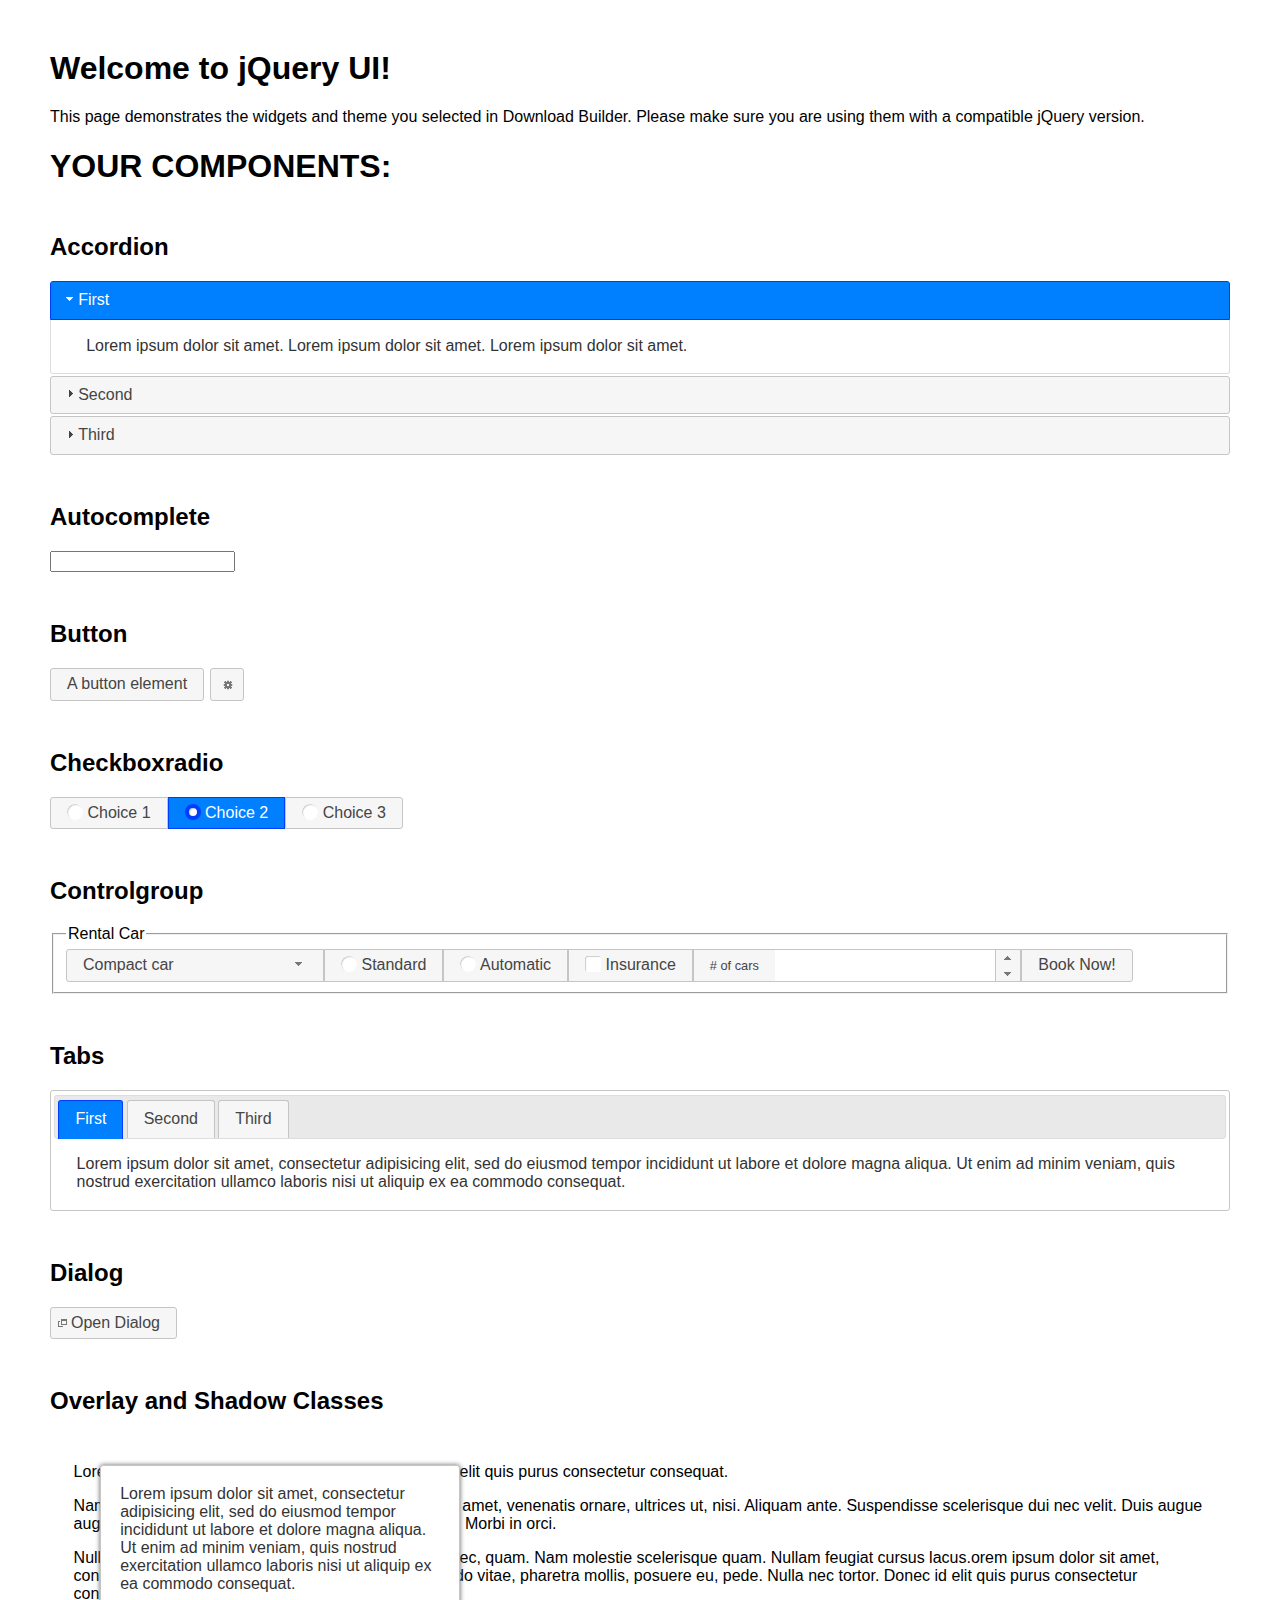
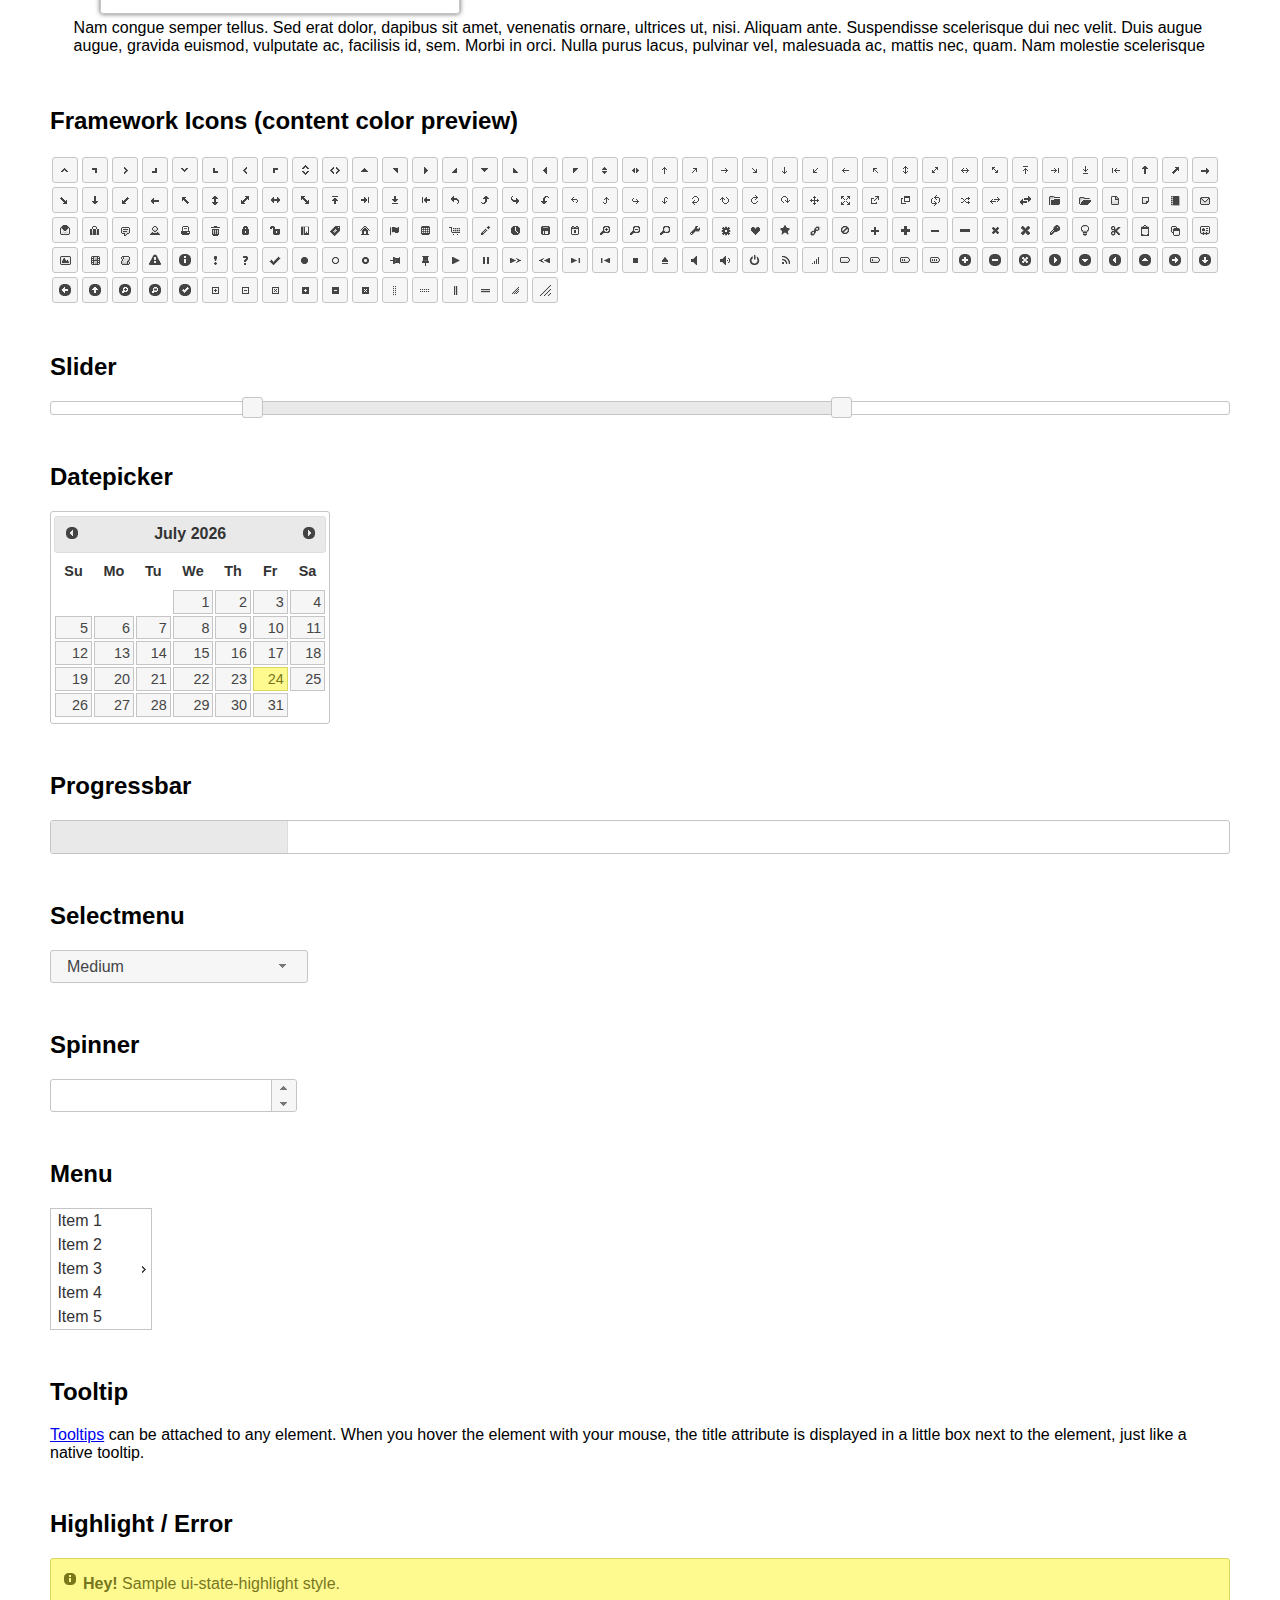
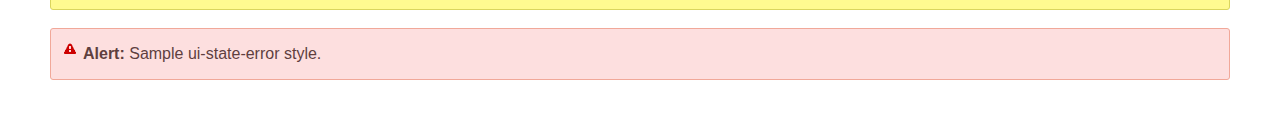
<file: store-master/vendor/jqueryui/index.html>
<!doctype html>
<html lang="us">
<head>
	<meta charset="utf-8">
	<title>jQuery UI Example Page</title>
	<link href="jquery-ui.css" rel="stylesheet">
	<style>
	body{
		font-family: "Trebuchet MS", sans-serif;
		margin: 50px;
	}
	.demoHeaders {
		margin-top: 2em;
	}
	#dialog-link {
		padding: .4em 1em .4em 20px;
		text-decoration: none;
		position: relative;
	}
	#dialog-link span.ui-icon {
		margin: 0 5px 0 0;
		position: absolute;
		left: .2em;
		top: 50%;
		margin-top: -8px;
	}
	#icons {
		margin: 0;
		padding: 0;
	}
	#icons li {
		margin: 2px;
		position: relative;
		padding: 4px 0;
		cursor: pointer;
		float: left;
		list-style: none;
	}
	#icons span.ui-icon {
		float: left;
		margin: 0 4px;
	}
	.fakewindowcontain .ui-widget-overlay {
		position: absolute;
	}
	select {
		width: 200px;
	}
	</style>
</head>
<body>

<h1>Welcome to jQuery UI!</h1>

<div class="ui-widget">
	<p>This page demonstrates the widgets and theme you selected in Download Builder. Please make sure you are using them with a compatible jQuery version.</p>
</div>

<h1>YOUR COMPONENTS:</h1>


<!-- Accordion -->
<h2 class="demoHeaders">Accordion</h2>
<div id="accordion">
	<h3>First</h3>
	<div>Lorem ipsum dolor sit amet. Lorem ipsum dolor sit amet. Lorem ipsum dolor sit amet.</div>
	<h3>Second</h3>
	<div>Phasellus mattis tincidunt nibh.</div>
	<h3>Third</h3>
	<div>Nam dui erat, auctor a, dignissim quis.</div>
</div>



<!-- Autocomplete -->
<h2 class="demoHeaders">Autocomplete</h2>
<div>
	<input id="autocomplete" title="type &quot;a&quot;">
</div>



<!-- Button -->
<h2 class="demoHeaders">Button</h2>
<button id="button">A button element</button>
<button id="button-icon">An icon-only button</button>



<!-- Checkboxradio -->
<h2 class="demoHeaders">Checkboxradio</h2>
<form style="margin-top: 1em;">
	<div id="radioset">
		<input type="radio" id="radio1" name="radio"><label for="radio1">Choice 1</label>
		<input type="radio" id="radio2" name="radio" checked="checked"><label for="radio2">Choice 2</label>
		<input type="radio" id="radio3" name="radio"><label for="radio3">Choice 3</label>
	</div>
</form>



<!-- Controlgroup -->
<h2 class="demoHeaders">Controlgroup</h2>
<fieldset>
	<legend>Rental Car</legend>
	<div id="controlgroup">
		<select id="car-type">
			<option>Compact car</option>
			<option>Midsize car</option>
			<option>Full size car</option>
			<option>SUV</option>
			<option>Luxury</option>
			<option>Truck</option>
			<option>Van</option>
		</select>
		<label for="transmission-standard">Standard</label>
		<input type="radio" name="transmission" id="transmission-standard">
		<label for="transmission-automatic">Automatic</label>
		<input type="radio" name="transmission" id="transmission-automatic">
		<label for="insurance">Insurance</label>
		<input type="checkbox" name="insurance" id="insurance">
		<label for="horizontal-spinner" class="ui-controlgroup-label"># of cars</label>
		<input id="horizontal-spinner" class="ui-spinner-input">
		<button>Book Now!</button>
	</div>
</fieldset>



<!-- Tabs -->
<h2 class="demoHeaders">Tabs</h2>
<div id="tabs">
	<ul>
		<li><a href="#tabs-1">First</a></li>
		<li><a href="#tabs-2">Second</a></li>
		<li><a href="#tabs-3">Third</a></li>
	</ul>
	<div id="tabs-1">Lorem ipsum dolor sit amet, consectetur adipisicing elit, sed do eiusmod tempor incididunt ut labore et dolore magna aliqua. Ut enim ad minim veniam, quis nostrud exercitation ullamco laboris nisi ut aliquip ex ea commodo consequat.</div>
	<div id="tabs-2">Phasellus mattis tincidunt nibh. Cras orci urna, blandit id, pretium vel, aliquet ornare, felis. Maecenas scelerisque sem non nisl. Fusce sed lorem in enim dictum bibendum.</div>
	<div id="tabs-3">Nam dui erat, auctor a, dignissim quis, sollicitudin eu, felis. Pellentesque nisi urna, interdum eget, sagittis et, consequat vestibulum, lacus. Mauris porttitor ullamcorper augue.</div>
</div>



<h2 class="demoHeaders">Dialog</h2>
<p>
	<button id="dialog-link" class="ui-button ui-corner-all ui-widget">
		<span class="ui-icon ui-icon-newwin"></span>Open Dialog
	</button>
</p>

<h2 class="demoHeaders">Overlay and Shadow Classes</h2>
<div style="position: relative; width: 96%; height: 200px; padding:1% 2%; overflow:hidden;" class="fakewindowcontain">
	<p>Lorem ipsum dolor sit amet,  Nulla nec tortor. Donec id elit quis purus consectetur consequat. </p><p>Nam congue semper tellus. Sed erat dolor, dapibus sit amet, venenatis ornare, ultrices ut, nisi. Aliquam ante. Suspendisse scelerisque dui nec velit. Duis augue augue, gravida euismod, vulputate ac, facilisis id, sem. Morbi in orci. </p><p>Nulla purus lacus, pulvinar vel, malesuada ac, mattis nec, quam. Nam molestie scelerisque quam. Nullam feugiat cursus lacus.orem ipsum dolor sit amet, consectetur adipiscing elit. Donec libero risus, commodo vitae, pharetra mollis, posuere eu, pede. Nulla nec tortor. Donec id elit quis purus consectetur consequat. </p><p>Nam congue semper tellus. Sed erat dolor, dapibus sit amet, venenatis ornare, ultrices ut, nisi. Aliquam ante. Suspendisse scelerisque dui nec velit. Duis augue augue, gravida euismod, vulputate ac, facilisis id, sem. Morbi in orci. Nulla purus lacus, pulvinar vel, malesuada ac, mattis nec, quam. Nam molestie scelerisque quam. </p><p>Nullam feugiat cursus lacus.orem ipsum dolor sit amet, consectetur adipiscing elit. Donec libero risus, commodo vitae, pharetra mollis, posuere eu, pede. Nulla nec tortor. Donec id elit quis purus consectetur consequat. Nam congue semper tellus. Sed erat dolor, dapibus sit amet, venenatis ornare, ultrices ut, nisi. Aliquam ante. </p><p>Suspendisse scelerisque dui nec velit. Duis augue augue, gravida euismod, vulputate ac, facilisis id, sem. Morbi in orci. Nulla purus lacus, pulvinar vel, malesuada ac, mattis nec, quam. Nam molestie scelerisque quam. Nullam feugiat cursus lacus.orem ipsum dolor sit amet, consectetur adipiscing elit. Donec libero risus, commodo vitae, pharetra mollis, posuere eu, pede. Nulla nec tortor. Donec id elit quis purus consectetur consequat. Nam congue semper tellus. Sed erat dolor, dapibus sit amet, venenatis ornare, ultrices ut, nisi. </p>

	<!-- ui-dialog -->
	<div class="ui-widget-overlay ui-front"></div>
	<div style="position: absolute; width: 320px; left: 50px; top: 30px; padding: 1.2em" class="ui-widget ui-front ui-widget-content ui-corner-all ui-widget-shadow">
		Lorem ipsum dolor sit amet, consectetur adipisicing elit, sed do eiusmod tempor incididunt ut labore et dolore magna aliqua. Ut enim ad minim veniam, quis nostrud exercitation ullamco laboris nisi ut aliquip ex ea commodo consequat.
	</div>

</div>

<!-- ui-dialog -->
<div id="dialog" title="Dialog Title">
	<p>Lorem ipsum dolor sit amet, consectetur adipisicing elit, sed do eiusmod tempor incididunt ut labore et dolore magna aliqua. Ut enim ad minim veniam, quis nostrud exercitation ullamco laboris nisi ut aliquip ex ea commodo consequat.</p>
</div>



<h2 class="demoHeaders">Framework Icons (content color preview)</h2>
<ul id="icons" class="ui-widget ui-helper-clearfix">
	<li class="ui-state-default ui-corner-all" title=".ui-icon-caret-1-n"><span class="ui-icon ui-icon-caret-1-n"></span></li>
	<li class="ui-state-default ui-corner-all" title=".ui-icon-caret-1-ne"><span class="ui-icon ui-icon-caret-1-ne"></span></li>
	<li class="ui-state-default ui-corner-all" title=".ui-icon-caret-1-e"><span class="ui-icon ui-icon-caret-1-e"></span></li>
	<li class="ui-state-default ui-corner-all" title=".ui-icon-caret-1-se"><span class="ui-icon ui-icon-caret-1-se"></span></li>
	<li class="ui-state-default ui-corner-all" title=".ui-icon-caret-1-s"><span class="ui-icon ui-icon-caret-1-s"></span></li>
	<li class="ui-state-default ui-corner-all" title=".ui-icon-caret-1-sw"><span class="ui-icon ui-icon-caret-1-sw"></span></li>
	<li class="ui-state-default ui-corner-all" title=".ui-icon-caret-1-w"><span class="ui-icon ui-icon-caret-1-w"></span></li>
	<li class="ui-state-default ui-corner-all" title=".ui-icon-caret-1-nw"><span class="ui-icon ui-icon-caret-1-nw"></span></li>
	<li class="ui-state-default ui-corner-all" title=".ui-icon-caret-2-n-s"><span class="ui-icon ui-icon-caret-2-n-s"></span></li>
	<li class="ui-state-default ui-corner-all" title=".ui-icon-caret-2-e-w"><span class="ui-icon ui-icon-caret-2-e-w"></span></li>
	<li class="ui-state-default ui-corner-all" title=".ui-icon-triangle-1-n"><span class="ui-icon ui-icon-triangle-1-n"></span></li>
	<li class="ui-state-default ui-corner-all" title=".ui-icon-triangle-1-ne"><span class="ui-icon ui-icon-triangle-1-ne"></span></li>
	<li class="ui-state-default ui-corner-all" title=".ui-icon-triangle-1-e"><span class="ui-icon ui-icon-triangle-1-e"></span></li>
	<li class="ui-state-default ui-corner-all" title=".ui-icon-triangle-1-se"><span class="ui-icon ui-icon-triangle-1-se"></span></li>
	<li class="ui-state-default ui-corner-all" title=".ui-icon-triangle-1-s"><span class="ui-icon ui-icon-triangle-1-s"></span></li>
	<li class="ui-state-default ui-corner-all" title=".ui-icon-triangle-1-sw"><span class="ui-icon ui-icon-triangle-1-sw"></span></li>
	<li class="ui-state-default ui-corner-all" title=".ui-icon-triangle-1-w"><span class="ui-icon ui-icon-triangle-1-w"></span></li>
	<li class="ui-state-default ui-corner-all" title=".ui-icon-triangle-1-nw"><span class="ui-icon ui-icon-triangle-1-nw"></span></li>
	<li class="ui-state-default ui-corner-all" title=".ui-icon-triangle-2-n-s"><span class="ui-icon ui-icon-triangle-2-n-s"></span></li>
	<li class="ui-state-default ui-corner-all" title=".ui-icon-triangle-2-e-w"><span class="ui-icon ui-icon-triangle-2-e-w"></span></li>
	<li class="ui-state-default ui-corner-all" title=".ui-icon-arrow-1-n"><span class="ui-icon ui-icon-arrow-1-n"></span></li>
	<li class="ui-state-default ui-corner-all" title=".ui-icon-arrow-1-ne"><span class="ui-icon ui-icon-arrow-1-ne"></span></li>
	<li class="ui-state-default ui-corner-all" title=".ui-icon-arrow-1-e"><span class="ui-icon ui-icon-arrow-1-e"></span></li>
	<li class="ui-state-default ui-corner-all" title=".ui-icon-arrow-1-se"><span class="ui-icon ui-icon-arrow-1-se"></span></li>
	<li class="ui-state-default ui-corner-all" title=".ui-icon-arrow-1-s"><span class="ui-icon ui-icon-arrow-1-s"></span></li>
	<li class="ui-state-default ui-corner-all" title=".ui-icon-arrow-1-sw"><span class="ui-icon ui-icon-arrow-1-sw"></span></li>
	<li class="ui-state-default ui-corner-all" title=".ui-icon-arrow-1-w"><span class="ui-icon ui-icon-arrow-1-w"></span></li>
	<li class="ui-state-default ui-corner-all" title=".ui-icon-arrow-1-nw"><span class="ui-icon ui-icon-arrow-1-nw"></span></li>
	<li class="ui-state-default ui-corner-all" title=".ui-icon-arrow-2-n-s"><span class="ui-icon ui-icon-arrow-2-n-s"></span></li>
	<li class="ui-state-default ui-corner-all" title=".ui-icon-arrow-2-ne-sw"><span class="ui-icon ui-icon-arrow-2-ne-sw"></span></li>
	<li class="ui-state-default ui-corner-all" title=".ui-icon-arrow-2-e-w"><span class="ui-icon ui-icon-arrow-2-e-w"></span></li>
	<li class="ui-state-default ui-corner-all" title=".ui-icon-arrow-2-se-nw"><span class="ui-icon ui-icon-arrow-2-se-nw"></span></li>
	<li class="ui-state-default ui-corner-all" title=".ui-icon-arrowstop-1-n"><span class="ui-icon ui-icon-arrowstop-1-n"></span></li>
	<li class="ui-state-default ui-corner-all" title=".ui-icon-arrowstop-1-e"><span class="ui-icon ui-icon-arrowstop-1-e"></span></li>
	<li class="ui-state-default ui-corner-all" title=".ui-icon-arrowstop-1-s"><span class="ui-icon ui-icon-arrowstop-1-s"></span></li>
	<li class="ui-state-default ui-corner-all" title=".ui-icon-arrowstop-1-w"><span class="ui-icon ui-icon-arrowstop-1-w"></span></li>
	<li class="ui-state-default ui-corner-all" title=".ui-icon-arrowthick-1-n"><span class="ui-icon ui-icon-arrowthick-1-n"></span></li>
	<li class="ui-state-default ui-corner-all" title=".ui-icon-arrowthick-1-ne"><span class="ui-icon ui-icon-arrowthick-1-ne"></span></li>
	<li class="ui-state-default ui-corner-all" title=".ui-icon-arrowthick-1-e"><span class="ui-icon ui-icon-arrowthick-1-e"></span></li>
	<li class="ui-state-default ui-corner-all" title=".ui-icon-arrowthick-1-se"><span class="ui-icon ui-icon-arrowthick-1-se"></span></li>
	<li class="ui-state-default ui-corner-all" title=".ui-icon-arrowthick-1-s"><span class="ui-icon ui-icon-arrowthick-1-s"></span></li>
	<li class="ui-state-default ui-corner-all" title=".ui-icon-arrowthick-1-sw"><span class="ui-icon ui-icon-arrowthick-1-sw"></span></li>
	<li class="ui-state-default ui-corner-all" title=".ui-icon-arrowthick-1-w"><span class="ui-icon ui-icon-arrowthick-1-w"></span></li>
	<li class="ui-state-default ui-corner-all" title=".ui-icon-arrowthick-1-nw"><span class="ui-icon ui-icon-arrowthick-1-nw"></span></li>
	<li class="ui-state-default ui-corner-all" title=".ui-icon-arrowthick-2-n-s"><span class="ui-icon ui-icon-arrowthick-2-n-s"></span></li>
	<li class="ui-state-default ui-corner-all" title=".ui-icon-arrowthick-2-ne-sw"><span class="ui-icon ui-icon-arrowthick-2-ne-sw"></span></li>
	<li class="ui-state-default ui-corner-all" title=".ui-icon-arrowthick-2-e-w"><span class="ui-icon ui-icon-arrowthick-2-e-w"></span></li>
	<li class="ui-state-default ui-corner-all" title=".ui-icon-arrowthick-2-se-nw"><span class="ui-icon ui-icon-arrowthick-2-se-nw"></span></li>
	<li class="ui-state-default ui-corner-all" title=".ui-icon-arrowthickstop-1-n"><span class="ui-icon ui-icon-arrowthickstop-1-n"></span></li>
	<li class="ui-state-default ui-corner-all" title=".ui-icon-arrowthickstop-1-e"><span class="ui-icon ui-icon-arrowthickstop-1-e"></span></li>
	<li class="ui-state-default ui-corner-all" title=".ui-icon-arrowthickstop-1-s"><span class="ui-icon ui-icon-arrowthickstop-1-s"></span></li>
	<li class="ui-state-default ui-corner-all" title=".ui-icon-arrowthickstop-1-w"><span class="ui-icon ui-icon-arrowthickstop-1-w"></span></li>
	<li class="ui-state-default ui-corner-all" title=".ui-icon-arrowreturnthick-1-w"><span class="ui-icon ui-icon-arrowreturnthick-1-w"></span></li>
	<li class="ui-state-default ui-corner-all" title=".ui-icon-arrowreturnthick-1-n"><span class="ui-icon ui-icon-arrowreturnthick-1-n"></span></li>
	<li class="ui-state-default ui-corner-all" title=".ui-icon-arrowreturnthick-1-e"><span class="ui-icon ui-icon-arrowreturnthick-1-e"></span></li>
	<li class="ui-state-default ui-corner-all" title=".ui-icon-arrowreturnthick-1-s"><span class="ui-icon ui-icon-arrowreturnthick-1-s"></span></li>
	<li class="ui-state-default ui-corner-all" title=".ui-icon-arrowreturn-1-w"><span class="ui-icon ui-icon-arrowreturn-1-w"></span></li>
	<li class="ui-state-default ui-corner-all" title=".ui-icon-arrowreturn-1-n"><span class="ui-icon ui-icon-arrowreturn-1-n"></span></li>
	<li class="ui-state-default ui-corner-all" title=".ui-icon-arrowreturn-1-e"><span class="ui-icon ui-icon-arrowreturn-1-e"></span></li>
	<li class="ui-state-default ui-corner-all" title=".ui-icon-arrowreturn-1-s"><span class="ui-icon ui-icon-arrowreturn-1-s"></span></li>
	<li class="ui-state-default ui-corner-all" title=".ui-icon-arrowrefresh-1-w"><span class="ui-icon ui-icon-arrowrefresh-1-w"></span></li>
	<li class="ui-state-default ui-corner-all" title=".ui-icon-arrowrefresh-1-n"><span class="ui-icon ui-icon-arrowrefresh-1-n"></span></li>
	<li class="ui-state-default ui-corner-all" title=".ui-icon-arrowrefresh-1-e"><span class="ui-icon ui-icon-arrowrefresh-1-e"></span></li>
	<li class="ui-state-default ui-corner-all" title=".ui-icon-arrowrefresh-1-s"><span class="ui-icon ui-icon-arrowrefresh-1-s"></span></li>
	<li class="ui-state-default ui-corner-all" title=".ui-icon-arrow-4"><span class="ui-icon ui-icon-arrow-4"></span></li>
	<li class="ui-state-default ui-corner-all" title=".ui-icon-arrow-4-diag"><span class="ui-icon ui-icon-arrow-4-diag"></span></li>
	<li class="ui-state-default ui-corner-all" title=".ui-icon-extlink"><span class="ui-icon ui-icon-extlink"></span></li>
	<li class="ui-state-default ui-corner-all" title=".ui-icon-newwin"><span class="ui-icon ui-icon-newwin"></span></li>
	<li class="ui-state-default ui-corner-all" title=".ui-icon-refresh"><span class="ui-icon ui-icon-refresh"></span></li>
	<li class="ui-state-default ui-corner-all" title=".ui-icon-shuffle"><span class="ui-icon ui-icon-shuffle"></span></li>
	<li class="ui-state-default ui-corner-all" title=".ui-icon-transfer-e-w"><span class="ui-icon ui-icon-transfer-e-w"></span></li>
	<li class="ui-state-default ui-corner-all" title=".ui-icon-transferthick-e-w"><span class="ui-icon ui-icon-transferthick-e-w"></span></li>
	<li class="ui-state-default ui-corner-all" title=".ui-icon-folder-collapsed"><span class="ui-icon ui-icon-folder-collapsed"></span></li>
	<li class="ui-state-default ui-corner-all" title=".ui-icon-folder-open"><span class="ui-icon ui-icon-folder-open"></span></li>
	<li class="ui-state-default ui-corner-all" title=".ui-icon-document"><span class="ui-icon ui-icon-document"></span></li>
	<li class="ui-state-default ui-corner-all" title=".ui-icon-document-b"><span class="ui-icon ui-icon-document-b"></span></li>
	<li class="ui-state-default ui-corner-all" title=".ui-icon-note"><span class="ui-icon ui-icon-note"></span></li>
	<li class="ui-state-default ui-corner-all" title=".ui-icon-mail-closed"><span class="ui-icon ui-icon-mail-closed"></span></li>
	<li class="ui-state-default ui-corner-all" title=".ui-icon-mail-open"><span class="ui-icon ui-icon-mail-open"></span></li>
	<li class="ui-state-default ui-corner-all" title=".ui-icon-suitcase"><span class="ui-icon ui-icon-suitcase"></span></li>
	<li class="ui-state-default ui-corner-all" title=".ui-icon-comment"><span class="ui-icon ui-icon-comment"></span></li>
	<li class="ui-state-default ui-corner-all" title=".ui-icon-person"><span class="ui-icon ui-icon-person"></span></li>
	<li class="ui-state-default ui-corner-all" title=".ui-icon-print"><span class="ui-icon ui-icon-print"></span></li>
	<li class="ui-state-default ui-corner-all" title=".ui-icon-trash"><span class="ui-icon ui-icon-trash"></span></li>
	<li class="ui-state-default ui-corner-all" title=".ui-icon-locked"><span class="ui-icon ui-icon-locked"></span></li>
	<li class="ui-state-default ui-corner-all" title=".ui-icon-unlocked"><span class="ui-icon ui-icon-unlocked"></span></li>
	<li class="ui-state-default ui-corner-all" title=".ui-icon-bookmark"><span class="ui-icon ui-icon-bookmark"></span></li>
	<li class="ui-state-default ui-corner-all" title=".ui-icon-tag"><span class="ui-icon ui-icon-tag"></span></li>
	<li class="ui-state-default ui-corner-all" title=".ui-icon-home"><span class="ui-icon ui-icon-home"></span></li>
	<li class="ui-state-default ui-corner-all" title=".ui-icon-flag"><span class="ui-icon ui-icon-flag"></span></li>
	<li class="ui-state-default ui-corner-all" title=".ui-icon-calculator"><span class="ui-icon ui-icon-calculator"></span></li>
	<li class="ui-state-default ui-corner-all" title=".ui-icon-cart"><span class="ui-icon ui-icon-cart"></span></li>
	<li class="ui-state-default ui-corner-all" title=".ui-icon-pencil"><span class="ui-icon ui-icon-pencil"></span></li>
	<li class="ui-state-default ui-corner-all" title=".ui-icon-clock"><span class="ui-icon ui-icon-clock"></span></li>
	<li class="ui-state-default ui-corner-all" title=".ui-icon-disk"><span class="ui-icon ui-icon-disk"></span></li>
	<li class="ui-state-default ui-corner-all" title=".ui-icon-calendar"><span class="ui-icon ui-icon-calendar"></span></li>
	<li class="ui-state-default ui-corner-all" title=".ui-icon-zoomin"><span class="ui-icon ui-icon-zoomin"></span></li>
	<li class="ui-state-default ui-corner-all" title=".ui-icon-zoomout"><span class="ui-icon ui-icon-zoomout"></span></li>
	<li class="ui-state-default ui-corner-all" title=".ui-icon-search"><span class="ui-icon ui-icon-search"></span></li>
	<li class="ui-state-default ui-corner-all" title=".ui-icon-wrench"><span class="ui-icon ui-icon-wrench"></span></li>
	<li class="ui-state-default ui-corner-all" title=".ui-icon-gear"><span class="ui-icon ui-icon-gear"></span></li>
	<li class="ui-state-default ui-corner-all" title=".ui-icon-heart"><span class="ui-icon ui-icon-heart"></span></li>
	<li class="ui-state-default ui-corner-all" title=".ui-icon-star"><span class="ui-icon ui-icon-star"></span></li>
	<li class="ui-state-default ui-corner-all" title=".ui-icon-link"><span class="ui-icon ui-icon-link"></span></li>
	<li class="ui-state-default ui-corner-all" title=".ui-icon-cancel"><span class="ui-icon ui-icon-cancel"></span></li>
	<li class="ui-state-default ui-corner-all" title=".ui-icon-plus"><span class="ui-icon ui-icon-plus"></span></li>
	<li class="ui-state-default ui-corner-all" title=".ui-icon-plusthick"><span class="ui-icon ui-icon-plusthick"></span></li>
	<li class="ui-state-default ui-corner-all" title=".ui-icon-minus"><span class="ui-icon ui-icon-minus"></span></li>
	<li class="ui-state-default ui-corner-all" title=".ui-icon-minusthick"><span class="ui-icon ui-icon-minusthick"></span></li>
	<li class="ui-state-default ui-corner-all" title=".ui-icon-close"><span class="ui-icon ui-icon-close"></span></li>
	<li class="ui-state-default ui-corner-all" title=".ui-icon-closethick"><span class="ui-icon ui-icon-closethick"></span></li>
	<li class="ui-state-default ui-corner-all" title=".ui-icon-key"><span class="ui-icon ui-icon-key"></span></li>
	<li class="ui-state-default ui-corner-all" title=".ui-icon-lightbulb"><span class="ui-icon ui-icon-lightbulb"></span></li>
	<li class="ui-state-default ui-corner-all" title=".ui-icon-scissors"><span class="ui-icon ui-icon-scissors"></span></li>
	<li class="ui-state-default ui-corner-all" title=".ui-icon-clipboard"><span class="ui-icon ui-icon-clipboard"></span></li>
	<li class="ui-state-default ui-corner-all" title=".ui-icon-copy"><span class="ui-icon ui-icon-copy"></span></li>
	<li class="ui-state-default ui-corner-all" title=".ui-icon-contact"><span class="ui-icon ui-icon-contact"></span></li>
	<li class="ui-state-default ui-corner-all" title=".ui-icon-image"><span class="ui-icon ui-icon-image"></span></li>
	<li class="ui-state-default ui-corner-all" title=".ui-icon-video"><span class="ui-icon ui-icon-video"></span></li>
	<li class="ui-state-default ui-corner-all" title=".ui-icon-script"><span class="ui-icon ui-icon-script"></span></li>
	<li class="ui-state-default ui-corner-all" title=".ui-icon-alert"><span class="ui-icon ui-icon-alert"></span></li>
	<li class="ui-state-default ui-corner-all" title=".ui-icon-info"><span class="ui-icon ui-icon-info"></span></li>
	<li class="ui-state-default ui-corner-all" title=".ui-icon-notice"><span class="ui-icon ui-icon-notice"></span></li>
	<li class="ui-state-default ui-corner-all" title=".ui-icon-help"><span class="ui-icon ui-icon-help"></span></li>
	<li class="ui-state-default ui-corner-all" title=".ui-icon-check"><span class="ui-icon ui-icon-check"></span></li>
	<li class="ui-state-default ui-corner-all" title=".ui-icon-bullet"><span class="ui-icon ui-icon-bullet"></span></li>
	<li class="ui-state-default ui-corner-all" title=".ui-icon-radio-off"><span class="ui-icon ui-icon-radio-off"></span></li>
	<li class="ui-state-default ui-corner-all" title=".ui-icon-radio-on"><span class="ui-icon ui-icon-radio-on"></span></li>
	<li class="ui-state-default ui-corner-all" title=".ui-icon-pin-w"><span class="ui-icon ui-icon-pin-w"></span></li>
	<li class="ui-state-default ui-corner-all" title=".ui-icon-pin-s"><span class="ui-icon ui-icon-pin-s"></span></li>
	<li class="ui-state-default ui-corner-all" title=".ui-icon-play"><span class="ui-icon ui-icon-play"></span></li>
	<li class="ui-state-default ui-corner-all" title=".ui-icon-pause"><span class="ui-icon ui-icon-pause"></span></li>
	<li class="ui-state-default ui-corner-all" title=".ui-icon-seek-next"><span class="ui-icon ui-icon-seek-next"></span></li>
	<li class="ui-state-default ui-corner-all" title=".ui-icon-seek-prev"><span class="ui-icon ui-icon-seek-prev"></span></li>
	<li class="ui-state-default ui-corner-all" title=".ui-icon-seek-end"><span class="ui-icon ui-icon-seek-end"></span></li>
	<li class="ui-state-default ui-corner-all" title=".ui-icon-seek-first"><span class="ui-icon ui-icon-seek-first"></span></li>
	<li class="ui-state-default ui-corner-all" title=".ui-icon-stop"><span class="ui-icon ui-icon-stop"></span></li>
	<li class="ui-state-default ui-corner-all" title=".ui-icon-eject"><span class="ui-icon ui-icon-eject"></span></li>
	<li class="ui-state-default ui-corner-all" title=".ui-icon-volume-off"><span class="ui-icon ui-icon-volume-off"></span></li>
	<li class="ui-state-default ui-corner-all" title=".ui-icon-volume-on"><span class="ui-icon ui-icon-volume-on"></span></li>
	<li class="ui-state-default ui-corner-all" title=".ui-icon-power"><span class="ui-icon ui-icon-power"></span></li>
	<li class="ui-state-default ui-corner-all" title=".ui-icon-signal-diag"><span class="ui-icon ui-icon-signal-diag"></span></li>
	<li class="ui-state-default ui-corner-all" title=".ui-icon-signal"><span class="ui-icon ui-icon-signal"></span></li>
	<li class="ui-state-default ui-corner-all" title=".ui-icon-battery-0"><span class="ui-icon ui-icon-battery-0"></span></li>
	<li class="ui-state-default ui-corner-all" title=".ui-icon-battery-1"><span class="ui-icon ui-icon-battery-1"></span></li>
	<li class="ui-state-default ui-corner-all" title=".ui-icon-battery-2"><span class="ui-icon ui-icon-battery-2"></span></li>
	<li class="ui-state-default ui-corner-all" title=".ui-icon-battery-3"><span class="ui-icon ui-icon-battery-3"></span></li>
	<li class="ui-state-default ui-corner-all" title=".ui-icon-circle-plus"><span class="ui-icon ui-icon-circle-plus"></span></li>
	<li class="ui-state-default ui-corner-all" title=".ui-icon-circle-minus"><span class="ui-icon ui-icon-circle-minus"></span></li>
	<li class="ui-state-default ui-corner-all" title=".ui-icon-circle-close"><span class="ui-icon ui-icon-circle-close"></span></li>
	<li class="ui-state-default ui-corner-all" title=".ui-icon-circle-triangle-e"><span class="ui-icon ui-icon-circle-triangle-e"></span></li>
	<li class="ui-state-default ui-corner-all" title=".ui-icon-circle-triangle-s"><span class="ui-icon ui-icon-circle-triangle-s"></span></li>
	<li class="ui-state-default ui-corner-all" title=".ui-icon-circle-triangle-w"><span class="ui-icon ui-icon-circle-triangle-w"></span></li>
	<li class="ui-state-default ui-corner-all" title=".ui-icon-circle-triangle-n"><span class="ui-icon ui-icon-circle-triangle-n"></span></li>
	<li class="ui-state-default ui-corner-all" title=".ui-icon-circle-arrow-e"><span class="ui-icon ui-icon-circle-arrow-e"></span></li>
	<li class="ui-state-default ui-corner-all" title=".ui-icon-circle-arrow-s"><span class="ui-icon ui-icon-circle-arrow-s"></span></li>
	<li class="ui-state-default ui-corner-all" title=".ui-icon-circle-arrow-w"><span class="ui-icon ui-icon-circle-arrow-w"></span></li>
	<li class="ui-state-default ui-corner-all" title=".ui-icon-circle-arrow-n"><span class="ui-icon ui-icon-circle-arrow-n"></span></li>
	<li class="ui-state-default ui-corner-all" title=".ui-icon-circle-zoomin"><span class="ui-icon ui-icon-circle-zoomin"></span></li>
	<li class="ui-state-default ui-corner-all" title=".ui-icon-circle-zoomout"><span class="ui-icon ui-icon-circle-zoomout"></span></li>
	<li class="ui-state-default ui-corner-all" title=".ui-icon-circle-check"><span class="ui-icon ui-icon-circle-check"></span></li>
	<li class="ui-state-default ui-corner-all" title=".ui-icon-circlesmall-plus"><span class="ui-icon ui-icon-circlesmall-plus"></span></li>
	<li class="ui-state-default ui-corner-all" title=".ui-icon-circlesmall-minus"><span class="ui-icon ui-icon-circlesmall-minus"></span></li>
	<li class="ui-state-default ui-corner-all" title=".ui-icon-circlesmall-close"><span class="ui-icon ui-icon-circlesmall-close"></span></li>
	<li class="ui-state-default ui-corner-all" title=".ui-icon-squaresmall-plus"><span class="ui-icon ui-icon-squaresmall-plus"></span></li>
	<li class="ui-state-default ui-corner-all" title=".ui-icon-squaresmall-minus"><span class="ui-icon ui-icon-squaresmall-minus"></span></li>
	<li class="ui-state-default ui-corner-all" title=".ui-icon-squaresmall-close"><span class="ui-icon ui-icon-squaresmall-close"></span></li>
	<li class="ui-state-default ui-corner-all" title=".ui-icon-grip-dotted-vertical"><span class="ui-icon ui-icon-grip-dotted-vertical"></span></li>
	<li class="ui-state-default ui-corner-all" title=".ui-icon-grip-dotted-horizontal"><span class="ui-icon ui-icon-grip-dotted-horizontal"></span></li>
	<li class="ui-state-default ui-corner-all" title=".ui-icon-grip-solid-vertical"><span class="ui-icon ui-icon-grip-solid-vertical"></span></li>
	<li class="ui-state-default ui-corner-all" title=".ui-icon-grip-solid-horizontal"><span class="ui-icon ui-icon-grip-solid-horizontal"></span></li>
	<li class="ui-state-default ui-corner-all" title=".ui-icon-gripsmall-diagonal-se"><span class="ui-icon ui-icon-gripsmall-diagonal-se"></span></li>
	<li class="ui-state-default ui-corner-all" title=".ui-icon-grip-diagonal-se"><span class="ui-icon ui-icon-grip-diagonal-se"></span></li>
</ul>


<!-- Slider -->
<h2 class="demoHeaders">Slider</h2>
<div id="slider"></div>



<!-- Datepicker -->
<h2 class="demoHeaders">Datepicker</h2>
<div id="datepicker"></div>



<!-- Progressbar -->
<h2 class="demoHeaders">Progressbar</h2>
<div id="progressbar"></div>



<!-- Progressbar -->
<h2 class="demoHeaders">Selectmenu</h2>
<select id="selectmenu">
	<option>Slower</option>
	<option>Slow</option>
	<option selected="selected">Medium</option>
	<option>Fast</option>
	<option>Faster</option>
</select>



<!-- Spinner -->
<h2 class="demoHeaders">Spinner</h2>
<input id="spinner">



<!-- Menu -->
<h2 class="demoHeaders">Menu</h2>
<ul style="width:100px;" id="menu">
	<li><div>Item 1</div></li>
	<li><div>Item 2</div></li>
	<li><div>Item 3</div>
		<ul>
			<li><div>Item 3-1</div></li>
			<li><div>Item 3-2</div></li>
			<li><div>Item 3-3</div></li>
			<li><div>Item 3-4</div></li>
			<li><div>Item 3-5</div></li>
		</ul>
	</li>
	<li><div>Item 4</div></li>
	<li><div>Item 5</div></li>
</ul>



<!-- Tooltip -->
<h2 class="demoHeaders">Tooltip</h2>
<p id="tooltip">
	<a href="#" title="That&apos;s what this widget is">Tooltips</a> can be attached to any element. When you hover
the element with your mouse, the title attribute is displayed in a little box next to the element, just like a native tooltip.
</p>


<!-- Highlight / Error -->
<h2 class="demoHeaders">Highlight / Error</h2>
<div class="ui-widget">
	<div class="ui-state-highlight ui-corner-all" style="margin-top: 20px; padding: 0 .7em;">
		<p><span class="ui-icon ui-icon-info" style="float: left; margin-right: .3em;"></span>
		<strong>Hey!</strong> Sample ui-state-highlight style.</p>
	</div>
</div>
<br>
<div class="ui-widget">
	<div class="ui-state-error ui-corner-all" style="padding: 0 .7em;">
		<p><span class="ui-icon ui-icon-alert" style="float: left; margin-right: .3em;"></span>
		<strong>Alert:</strong> Sample ui-state-error style.</p>
	</div>
</div>

<script src="external/jquery/jquery.js"></script>
<script src="jquery-ui.js"></script>
<script>

$( "#accordion" ).accordion();



var availableTags = [
	"ActionScript",
	"AppleScript",
	"Asp",
	"BASIC",
	"C",
	"C++",
	"Clojure",
	"COBOL",
	"ColdFusion",
	"Erlang",
	"Fortran",
	"Groovy",
	"Haskell",
	"Java",
	"JavaScript",
	"Lisp",
	"Perl",
	"PHP",
	"Python",
	"Ruby",
	"Scala",
	"Scheme"
];
$( "#autocomplete" ).autocomplete({
	source: availableTags
});



$( "#button" ).button();
$( "#button-icon" ).button({
	icon: "ui-icon-gear",
	showLabel: false
});



$( "#radioset" ).buttonset();



$( "#controlgroup" ).controlgroup();



$( "#tabs" ).tabs();



$( "#dialog" ).dialog({
	autoOpen: false,
	width: 400,
	buttons: [
		{
			text: "Ok",
			click: function() {
				$( this ).dialog( "close" );
			}
		},
		{
			text: "Cancel",
			click: function() {
				$( this ).dialog( "close" );
			}
		}
	]
});

// Link to open the dialog
$( "#dialog-link" ).click(function( event ) {
	$( "#dialog" ).dialog( "open" );
	event.preventDefault();
});



$( "#datepicker" ).datepicker({
	inline: true
});



$( "#slider" ).slider({
	range: true,
	values: [ 17, 67 ]
});



$( "#progressbar" ).progressbar({
	value: 20
});



$( "#spinner" ).spinner();



$( "#menu" ).menu();



$( "#tooltip" ).tooltip();



$( "#selectmenu" ).selectmenu();


// Hover states on the static widgets
$( "#dialog-link, #icons li" ).hover(
	function() {
		$( this ).addClass( "ui-state-hover" );
	},
	function() {
		$( this ).removeClass( "ui-state-hover" );
	}
);
</script>
</body>
</html>
</file>
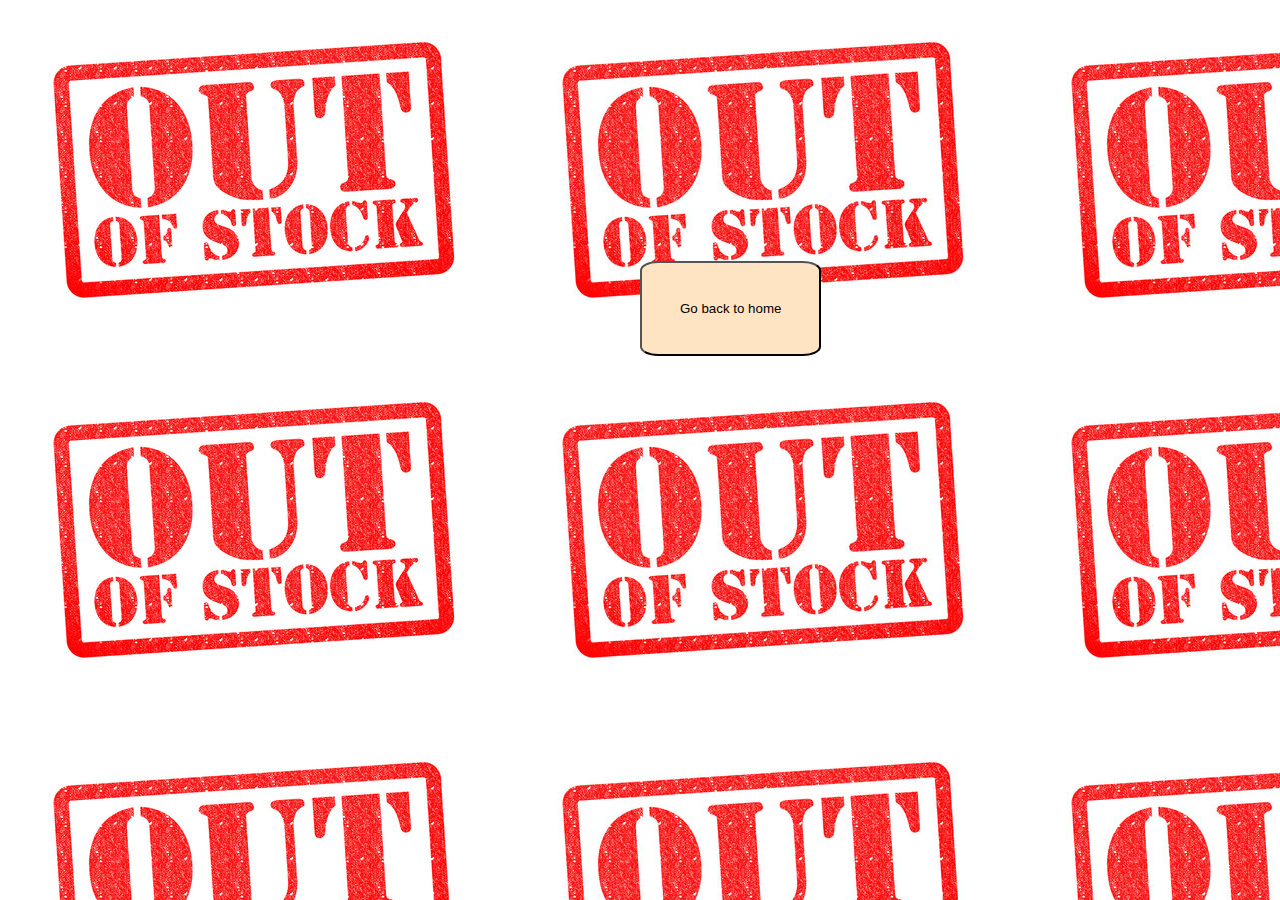
<file: store-master/outofstock.html>
<!DOCTYPE html>
<html lang="en">
<head>
    <meta charset="UTF-8">
    <meta name="viewport" content="width=device-width, initial-scale=1.0">
    <title>Document</title>
</head>
<body style="background-image: url(out\ of\ stock.jpg);">
    <button style="margin-top: 20%; margin-left: 50%;  background-color: bisque; border-radius: 10%; padding: 3%;"> <a href="index.html" style=" text-decoration: none ; color: black;">Go back to home </a></button>
</body>
</html>
</file>
